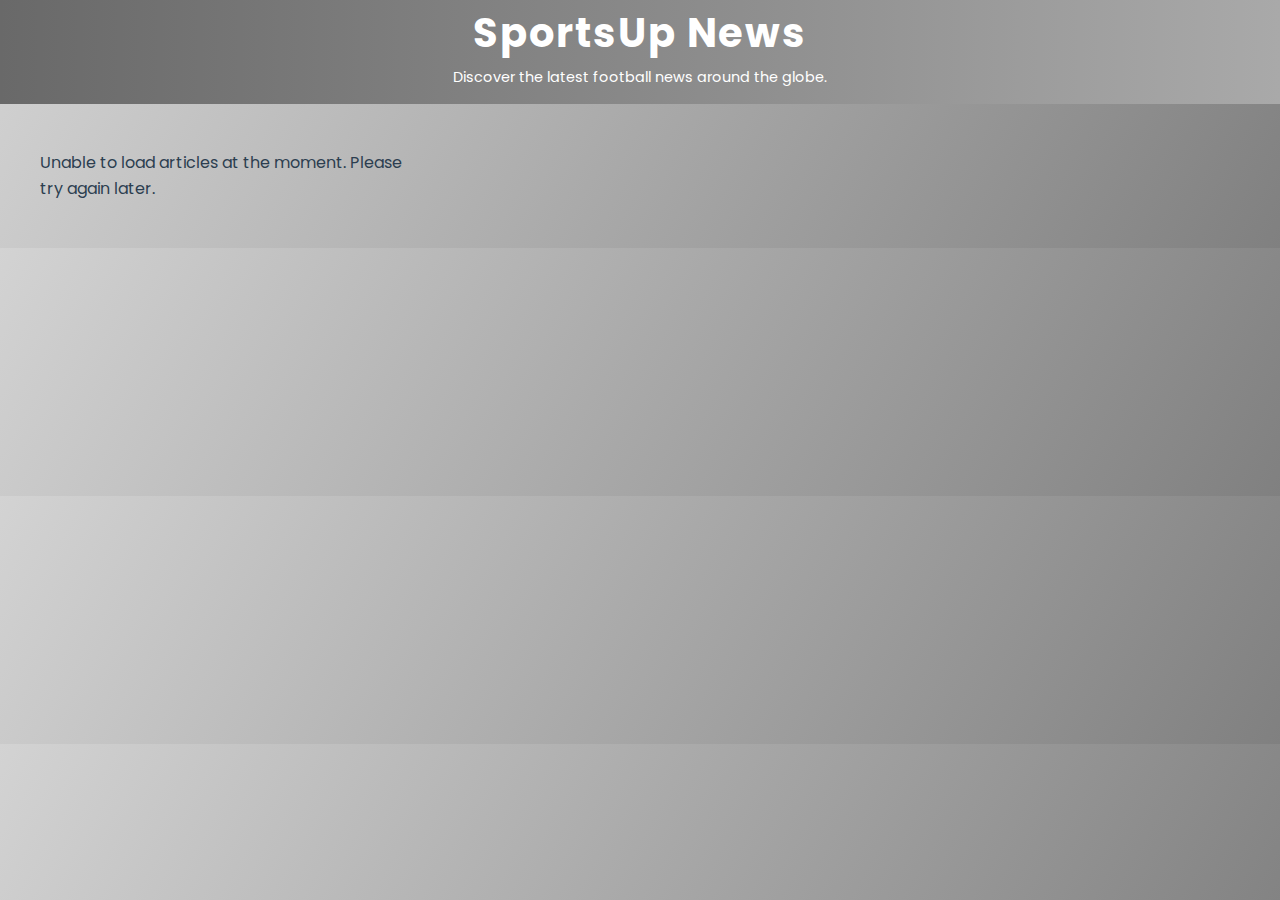
<file: images/index.html>
<!DOCTYPE html>
<html lang="en">
<head>
    <meta charset="UTF-8">
    <meta name="viewport" content="width=device-width, initial-scale=1.0">
    <title>SportsUp News</title>
    <link rel="stylesheet" href="style.css">
    <link rel="preconnect" href="https://fonts.googleapis.com">
    <link rel="preconnect" href="https://fonts.gstatic.com" crossorigin>
    <link href="https://fonts.googleapis.com/css2?family=Poppins:ital,wght@0,100;0,200;0,300;0,400;0,500;0,600;0,700;0,800;0,900&display=swap" rel="stylesheet">
</head>
<body>
    <!-- Loader -->
    <div class="loader-container" id="loader">
        <div class="loader"></div>
    </div>

    <!-- Header -->
    <header>
        <h1>SportsUp News</h1>
        <p>Discover the latest football news around the globe.</p>
    </header>

    <!-- Main Content -->
    <div class="container">
        <div class="blogs" id="blogs">
            <!-- Blog cards will be dynamically inserted here -->
        </div>
    </div>

<script src="script.js"></script>
</body>
</html>
</file>
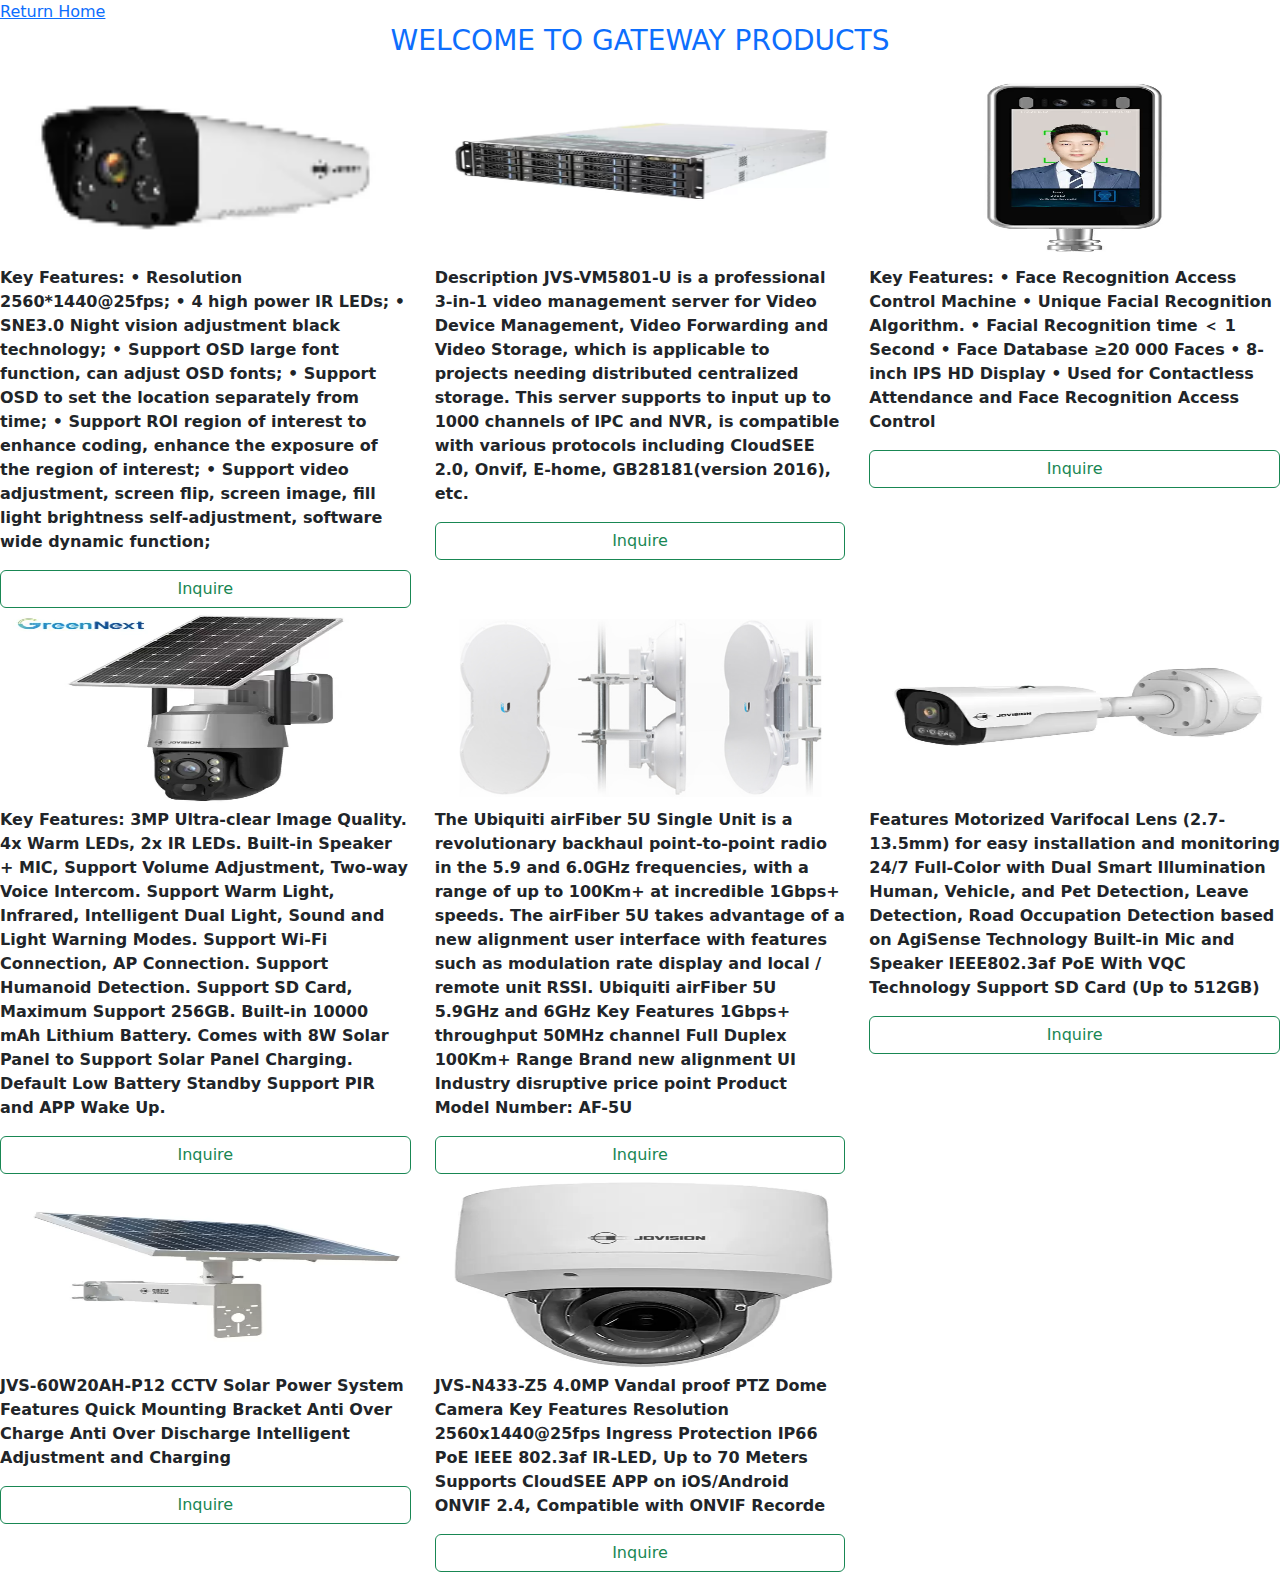
<file: products.html>
﻿<!DOCTYPE html>

<html lang="en" xmlns="http://www.w3.org/1999/xhtml">
<head>
    <meta charset="utf-8" />
    <title>GATEWAY PRODUCTS</title>

    <link rel="stylesheet" type="text/css" href="bootstrap.min.css">
	<link rel="stylesheet" type="text/css" href="index.css">
</head>
<body>
    <a href ="index.html">Return Home</a>
        <h3 class ="text-center text-primary">WELCOME TO GATEWAY PRODUCTS</h3>


            
        <div class ="products-hold">
               
                <div class = "row" id ="products">
                    <div class ="order-md-1 col-md-4" id ="product">

                        <img id ="ga-im"  src ="images/50.png"/>
                        <p>
                            <strong>
                            Key Features:
                            • Resolution 2560*1440@25fps;
                            • 4 high power IR LEDs;
                            • SNE3.0 Night vision adjustment black technology;
                            • Support OSD large font function, can adjust OSD fonts;
                            • Support OSD to set the location separately from time;
                            • Support ROI region of interest to enhance coding, enhance the exposure of the region of interest;
                            • Support video adjustment, screen flip, screen image, fill light brightness self-adjustment, software wide dynamic function;
                            </strong>
                        </p>


                        <a href="index.html#contact-us" id ="btn" class ="btn btn-outline-success">Inquire</a>
                    </div>

                     <div class ="order-md-2 col-md-4" id ="product">

                        <img id ="ga-im"  src ="images/51.png"/>
                        <p>
                            <strong>
                          Description 

                            JVS-VM5801-U is a professional 3-in-1 video management server for Video Device Management, Video Forwarding and Video Storage, which is applicable to projects needing distributed centralized storage. This server supports to input up to 1000 channels of IPC and NVR, is compatible with various protocols including CloudSEE 2.0, Onvif, E-home, GB28181(version 2016), etc.

                            </strong>
                        </p>

                         <a href="index.html#contact-us" id = "btn" class ="btn btn-outline-success">Inquire</a>

                    </div>

                     <div class ="order-md-3 col-md-4" id ="product">

                        <img id ="ga-im"  src ="images/52.png"/>
                        <p>
                            <strong>
                            
                                                      Key Features: 

                            • Face Recognition Access Control Machine

                            • Unique Facial Recognition Algorithm.

                            • Facial Recognition time ＜ 1 Second

                            • Face Database ≥20 000 Faces

                            • 8-inch IPS HD Display

                            • Used for Contactless Attendance and Face Recognition Access Control
                            </strong>
                        </p>


                         <a href="index.html#contact-us" id ="btn" class ="btn btn-outline-success">Inquire</a>
                         <br />
                    </div>


                                   <div class ="order-md-3 col-md-4" id ="product">

                        <img id ="ga-im"  src ="images/53.png"/>
                        <p>
                            <strong>
                            
                                                   Key Features:

                                    3MP Ultra-clear Image Quality.
                                    4x Warm LEDs, 2x IR LEDs.
                                    Built-in Speaker + MIC, Support Volume Adjustment, Two-way Voice Intercom.
                                    Support Warm Light, Infrared, Intelligent Dual Light, Sound and Light Warning Modes.
                                    Support Wi-Fi Connection, AP Connection.
                                    Support Humanoid Detection.
                                    Support SD Card, Maximum Support 256GB.
                                    Built-in 10000 mAh Lithium Battery.
                                    Comes with 8W Solar Panel to Support Solar Panel Charging.
                                    Default Low Battery Standby Support PIR and APP Wake Up.


                            </strong>
                        </p>


                         <a href="index.html#contact-us" id ="btn" class ="btn btn-outline-success">Inquire</a>
                         <br />
                    </div>

                       <div class ="order-md-3 col-md-4" id ="product">

                        <img id ="ga-im"  src ="images/54.png"/>
                        <p>
                            <strong>
                            
                                               The Ubiquiti airFiber 5U Single Unit is a revolutionary backhaul point-to-point radio in the 5.9 and 6.0GHz frequencies, with a range of up to 100Km+ at incredible 1Gbps+ speeds. The airFiber 5U takes advantage of a new alignment user interface with features such as modulation rate display and local / remote unit RSSI.

                                    Ubiquiti airFiber 5U 5.9GHz and 6GHz Key Features

                                    1Gbps+ throughput
                                    50MHz channel
                                    Full Duplex
                                    100Km+ Range
                                    Brand new alignment UI
                                    Industry disruptive price point
                                    Product Model Number: AF-5U



                            </strong>
                        </p>


                         <a href="index.html#contact-us" id ="btn" class ="btn btn-outline-success">Inquire</a>
                         <br />
                    </div>

                

                   
                       <div class ="order-md-3 col-md-4" id ="product">

                        <img id ="ga-im"  src ="images/55.png"/>
                        <p>
                            <strong>
                            
                                                 Features

                        Motorized Varifocal Lens (2.7-13.5mm) for easy installation and monitoring
                        24/7 Full-Color with Dual Smart Illumination
                        Human, Vehicle, and Pet Detection, Leave Detection, Road Occupation Detection based on AgiSense Technology
                        Built-in Mic and Speaker
                        IEEE802.3af PoE
                        With VQC Technology
                        Support SD Card (Up to 512GB)



                            </strong>
                        </p>


                         <a href="index.html#contact-us" id ="btn" class ="btn btn-outline-success">Inquire</a>
                         <br />
                    </div>

                     



                        <div class ="order-md-3 col-md-4" id ="product">

                        <img id ="ga-im"  src ="images/56.png"/>
                        <p>
                            <strong>
                            
                                          	JVS-60W20AH-P12
                                CCTV Solar Power System

                                Features
                                Quick Mounting Bracket
                                Anti Over Charge
                                Anti Over Discharge
                                Intelligent Adjustment and Charging




                            </strong>
                        </p>


                         <a href="index.html#contact-us" id ="btn" class ="btn btn-outline-success">Inquire</a>
                         <br />
                    </div>


                        <div class ="order-md-3 col-md-4" id ="product">

                        <img id ="ga-im"  src ="images/57.png"/>
                        <p>
                            <strong>
                            
                                       JVS-N433-Z5
                            4.0MP Vandal proof PTZ Dome Camera



                            Key Features

                            Resolution 2560x1440@25fps
                            Ingress Protection IP66
                            PoE IEEE 802.3af
                            IR-LED, Up to 70 Meters
                            Supports CloudSEE APP on iOS/Android
                            ONVIF 2.4, Compatible with ONVIF Recorde




                            </strong>
                        </p>


                         <a href="index.html#contact-us" id ="btn" class ="btn btn-outline-success">Inquire</a>
                         <br />
                    </div>


                </div>
</body>
</html>
</file>
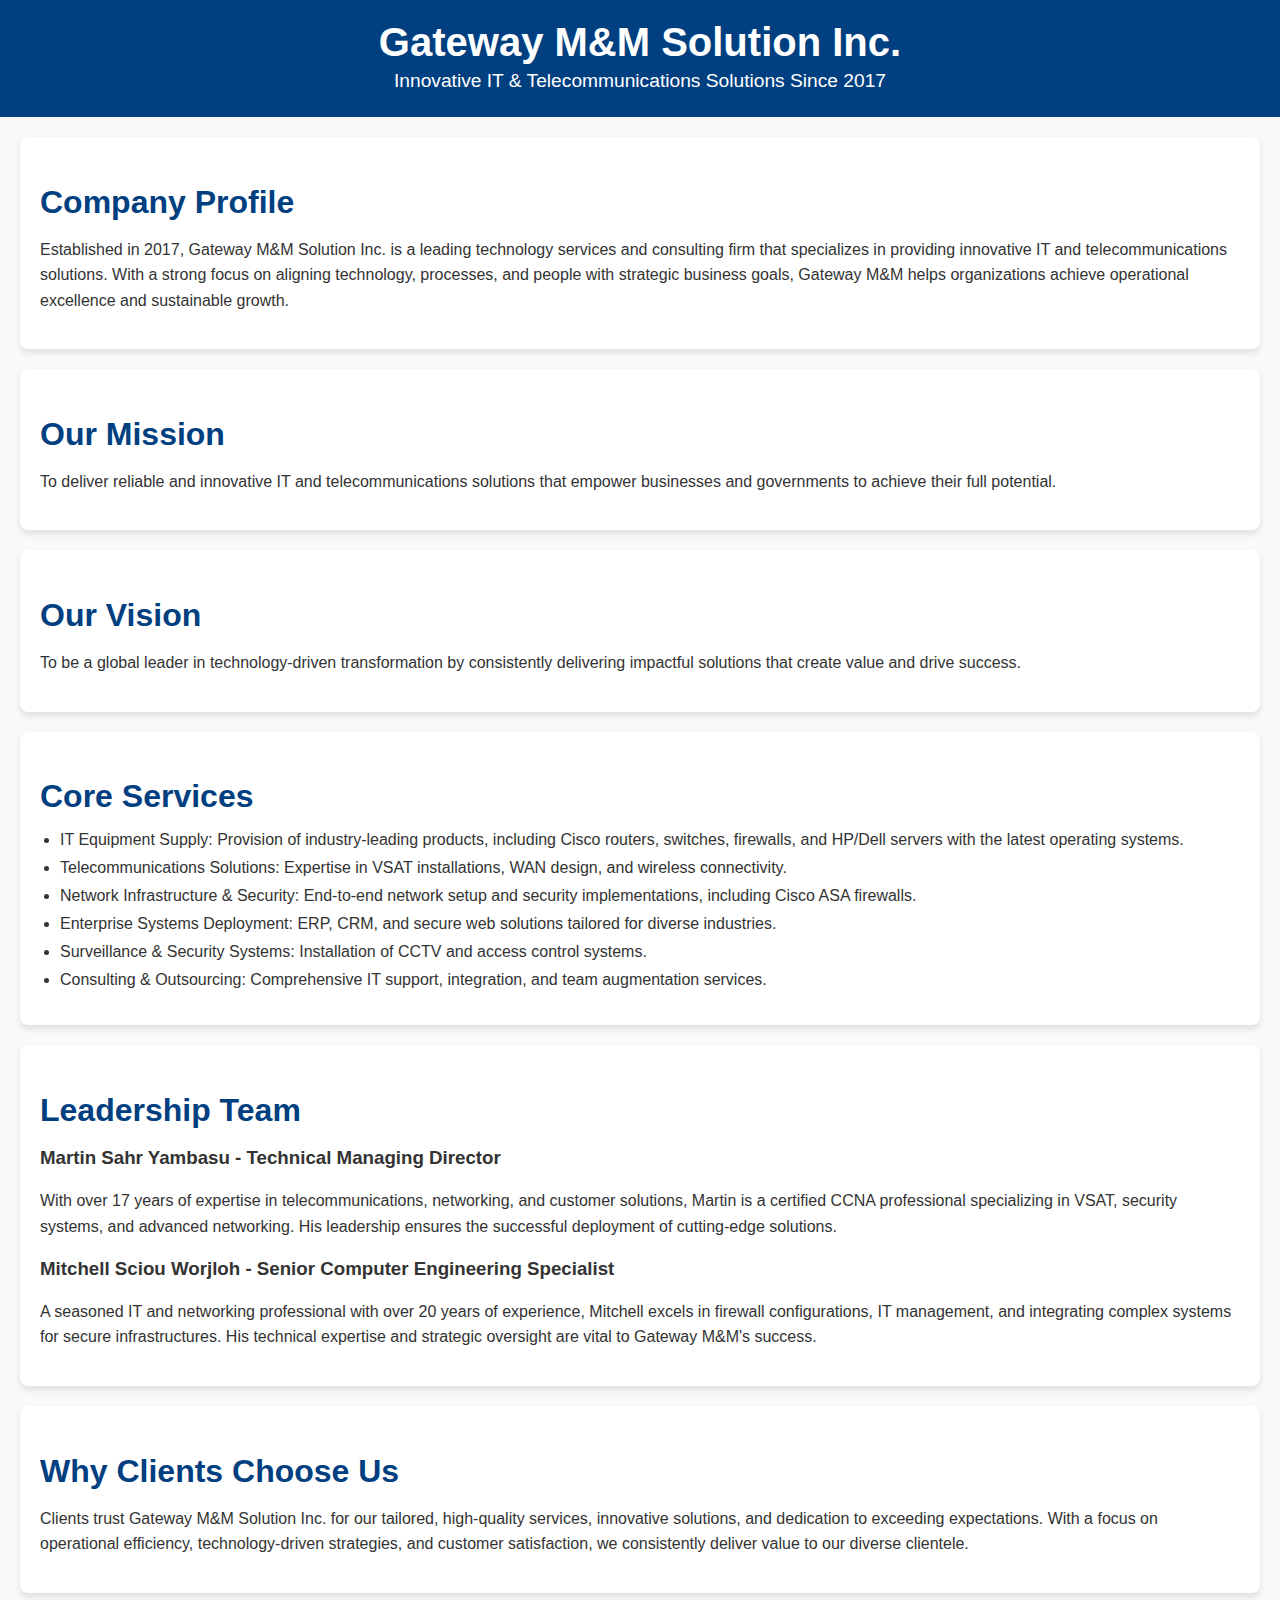
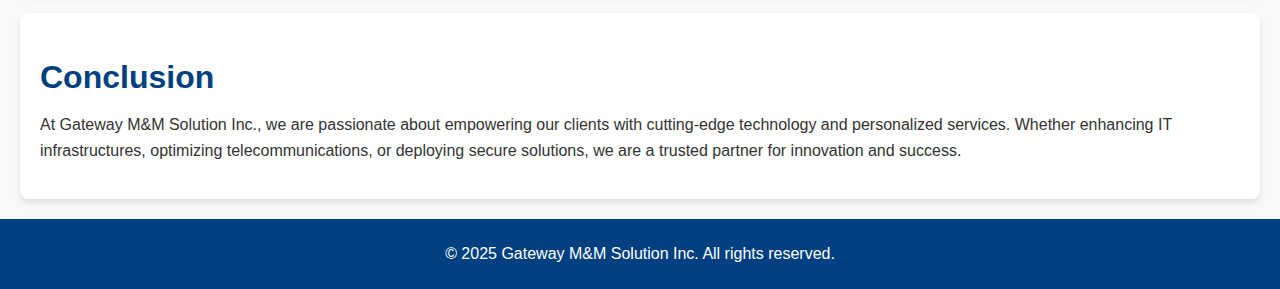
<file: profile.html>
<!DOCTYPE html>
<html lang="en">
<head>
    <meta charset="UTF-8">
    <meta name="viewport" content="width=device-width, initial-scale=1.0">
    <title>Gateway M&M Solution Inc. - Company Profile</title>
    <style>
        body {
            font-family: Arial, sans-serif;
            margin: 0;
            padding: 0;
            background-color: #f8f9fa;
            color: #333;
        }

        header {
            background-color: #004080;
            color: #fff;
            padding: 20px 0;
            text-align: center;
        }

        header h1 {
            margin: 0;
            font-size: 2.5rem;
        }

        header p {
            margin: 5px 0;
            font-size: 1.2rem;
        }

        section {
            padding: 20px;
            margin: 20px auto;
            max-width: 1200px;
            background-color: #fff;
            border-radius: 8px;
            box-shadow: 0 4px 6px rgba(0, 0, 0, 0.1);
        }

        section h2 {
            color: #004080;
            font-size: 2rem;
            margin-bottom: 10px;
        }

        section p {
            line-height: 1.6;
        }

        .services, .team, .clients {
            margin-top: 20px;
        }

        .services ul, .clients ul {
            list-style-type: disc;
            padding-left: 20px;
        }

        .services ul li, .clients ul li {
            margin-bottom: 10px;
        }

        .team .member {
            margin-bottom: 15px;
        }

        footer {
            text-align: center;
            padding: 10px 0;
            background-color: #004080;
            color: #fff;
            margin-top: 20px;
        }
    </style>
</head>
<body>

<header>
    <h1>Gateway M&M Solution Inc.</h1>
    <p>Innovative IT & Telecommunications Solutions Since 2017</p>
</header>

<section>
    <h2>Company Profile</h2>
    <p>Established in 2017, Gateway M&M Solution Inc. is a leading technology services and consulting firm that specializes in providing innovative IT and telecommunications solutions. With a strong focus on aligning technology, processes, and people with strategic business goals, Gateway M&M helps organizations achieve operational excellence and sustainable growth.</p>
</section>

<section>
    <h2>Our Mission</h2>
    <p>To deliver reliable and innovative IT and telecommunications solutions that empower businesses and governments to achieve their full potential.</p>
</section>

<section>
    <h2>Our Vision</h2>
    <p>To be a global leader in technology-driven transformation by consistently delivering impactful solutions that create value and drive success.</p>
</section>

<section class="services">
    <h2>Core Services</h2>
    <ul>
        <li>IT Equipment Supply: Provision of industry-leading products, including Cisco routers, switches, firewalls, and HP/Dell servers with the latest operating systems.</li>
        <li>Telecommunications Solutions: Expertise in VSAT installations, WAN design, and wireless connectivity.</li>
        <li>Network Infrastructure & Security: End-to-end network setup and security implementations, including Cisco ASA firewalls.</li>
        <li>Enterprise Systems Deployment: ERP, CRM, and secure web solutions tailored for diverse industries.</li>
        <li>Surveillance & Security Systems: Installation of CCTV and access control systems.</li>
        <li>Consulting & Outsourcing: Comprehensive IT support, integration, and team augmentation services.</li>
    </ul>
</section>

<section class="team">
    <h2>Leadership Team</h2>
    <div class="member">
        <h3>Martin Sahr Yambasu - Technical Managing Director</h3>
        <p>With over 17 years of expertise in telecommunications, networking, and customer solutions, Martin is a certified CCNA professional specializing in VSAT, security systems, and advanced networking. His leadership ensures the successful deployment of cutting-edge solutions.</p>
    </div>
    <div class="member">
        <h3>Mitchell Sciou Worjloh - Senior Computer Engineering Specialist</h3>
        <p>A seasoned IT and networking professional with over 20 years of experience, Mitchell excels in firewall configurations, IT management, and integrating complex systems for secure infrastructures. His technical expertise and strategic oversight are vital to Gateway M&M's success.</p>
    </div>
</section>


<section>
    <h2>Why Clients Choose Us</h2>
    <p>Clients trust Gateway M&M Solution Inc. for our tailored, high-quality services, innovative solutions, and dedication to exceeding expectations. With a focus on operational efficiency, technology-driven strategies, and customer satisfaction, we consistently deliver value to our diverse clientele.</p>
</section>

<section>
    <h2>Conclusion</h2>
    <p>At Gateway M&M Solution Inc., we are passionate about empowering our clients with cutting-edge technology and personalized services. Whether enhancing IT infrastructures, optimizing telecommunications, or deploying secure solutions, we are a trusted partner for innovation and success.</p>
</section>

<footer>
    <p>&copy; 2025 Gateway M&M Solution Inc. All rights reserved.</p>
</footer>

</body>
</html>
</file>
<file: images/style.css>
body {
    font-family: 'Poppins', sans-serif;
    background: linear-gradient(120deg, #d3d3d3, #a9a9a9, #808080);
    color: #2c3e50;
    line-height: 1.6;
    margin: 0;
    overflow: hidden; /* Hide the scrollbar */
}

html {
    overflow: scroll; /* Allow scrolling */
    overflow-x: hidden; /* Prevent horizontal scrolling */
}

::-webkit-scrollbar {
    display: none; /* Hide the scrollbar for WebKit browsers */
}

/* Loader Styles */
.loader-container {
    position: fixed;
    top: 0;
    left: 0;
    width: 100%;
    height: 100%;
    background: rgba(255, 255, 255, 0.8);
    display: flex;
    justify-content: center;
    align-items: center;
    z-index: 10;
}

.loader {
    width: 50px;
    height: 50px;
    border: 5px solid #696969;
    border-top: 5px solid #a9a9a9;
    border-radius: 50%;
    animation: spin 1s linear infinite;
}

@keyframes spin {
    0% {
        transform: rotate(0deg);
    }
    100% {
        transform: rotate(360deg);
    }
}

header {
    text-align: center;
    padding: 1px 1px;
    background: linear-gradient(to right, #696969, #a9a9a9);
    color: white;
}

header h1 {
    font-size: 2.5rem;
    letter-spacing: 2px;
    margin: 0px;
}

header p {
    font-size: 0.9rem;
    margin-top: 1px;
}

.container {
    max-width: 1200px;
    margin: 20px auto;
    padding: 10px;
}

.blogs {
    display: grid;
    grid-template-columns: repeat(3, 1fr);
    gap: 20px;
}

.blog-card {
    text-decoration: none; /* Remove underline */
    color: inherit; /* Inherit text color */
    display: block; /* Make the entire card clickable */
    background: #f0f0f0;
    border-radius: 10px;
    box-shadow: 0 4px 6px rgba(0, 0, 0, 0.1);
    overflow: hidden;
    transition: transform 0.3s ease, box-shadow 0.3s ease;
}

.blog-card:hover {
    transform: translateY(-10px);
    box-shadow: 0 8px 15px rgba(0, 0, 0, 0.2);
}

.blog-card img {
    width: auto; /* Retain the original width */
    height: auto; /* Retain the original height */
    max-width: 100%;
    max-height: fit-content;
    object-fit: cover;
}

.blog-card .content {
    padding: 15px;
}

.blog-card h2 {
    font-size: 1.5rem;
    color: #2c3e50;
    margin-bottom: 10px;
}

.blog-card p {
    font-size: 0.9rem;
    color: #7f8c8d;
    margin-bottom: 15px;
}

footer {
    text-align: center;
    padding: 20px 10px;
    background: linear-gradient(to right, #a9a9a9, #696969);
    color: white;
    margin-top: 20px;
}

@media (max-width: 768px) {
    .blogs {
        grid-template-columns: repeat(2, 1fr);
    }
}

@media (max-width: 480px) {
    .blogs {
        grid-template-columns: 1fr;
    }
}

.source {
    display: flex;
    align-items: center;
}

.source img {
    width: 20px; /* Adjust the size as needed */
    height: 20px; /* Adjust the size as needed */
    margin-right: 5px; /* Space between icon and separator */
}

.source span {
    margin: 0 5px; /* Space between separators and text */
}

.source p {
    margin: 0; /* Remove default margin */
}
</file>
<file: index.css>
/* Form Styles */
    form {
      display: flex;
      flex-direction: column;
      gap: 15px;
    }

    label {
      font-size: 1rem;
      color: #555;
    }

    input, textarea {
      padding: 12px;
      border: 1px solid #ccc;
      border-radius: 4px;
      font-size: 1rem;
      width: 100%;
      box-sizing: border-box;
    }

    input:focus, textarea:focus {
      border-color: #4e73df;
      outline: none;
    }
    
    .next_page{
      width : 100%;
      display : "flex";
      justify-content: center;
      align-items: center;
    }

    textarea {
      resize: vertical;
      height: 120px;
    }

    button {
      padding: 12px;
      border: none;
      background-color: #4e73df;
      color: white;
      font-size: 1rem;
      cursor: pointer;
      border-radius: 4px;
      transition: background-color 0.3s ease;
    }

    button:hover {
      background-color: #2e59d9;
    }

    /* Success and Error Messages */
    .message {
      margin-top: 20px;
      text-align: center;
      font-size: 1.2rem;
    }

    .success {
      color: green;
    }

    .error {
      color: red;
    }


#middle-class{
	margin-top : 10%;
}
#mid-first{
	width: 60%;

}
#pic-area{
	width: 40%;
}

#reference{
	display: flex;
	width : 100%;
	font: 0.7em;
	color: grey;
	justify-content: space-between;
}
#con{
	margin-left: 2%;
	margin-right : 2%;
}
#con div{
	border-radius: 10px;
}
#left-ref{
	width: 50%;
	display: flex;
	justify-content: space-between;
}
#footer{
	width: 100%;
	background: black;


}
#idea{
	display: flex;
	justify-content: space-between;
	width: 100%;
	align-items: center;
}
#blackie{
	background: #EEEEEE;
	color: wheat;
}
#ga-im{
	width: 100%;
	height: 200px;
}
#i{
	height: 270px;
}
#cards{
	height: 500px;
	
}
#btn{
	width: 100%;
}
#options a{
	flex: 0 0 auto;

}

#middle-class{
	display: flex;
	width: 100%;
}


.text{
	animation: txt 8s infinite ease-out forwards;
}
.late{
	color: midnightblue;
	text-align: center;
}
.lated{
	color: midnightblue;
}

@keyframes txt{
	0%{
		color: red;

	}

	35%{
		color: greenyellow;
	}
	65%{
		color: red;
	}
}
#history{
	display: flex;
	justify-content: space-around;
	width: 100%;

}




#contact-us div input{
	width: 100%;
	border:none;
	border-bottom: black solid;
}
#contact-us div textarea{
	width: 100%;
}
#contact-us div button{
	width: 100%;
}
#section-image{
	border-radius: 30%;

}
#a1{
	width: 100%;
	height: 300px;
}
#card_img{
	height: 200px;
	width: 100%;
}
#ure{
	margin-left: 10%;
	margin-right: 10%;
	border: solid #EEEEEE;
	transform: translateY(-50%);
	background: whitesmoke;
}
#partners{
	display: flex;
	width: 100%;
	justify-content: space-between;
}
#partner_image{
	width: 20%;

	height: 40px;
}

@media only screen and (max-width : 750px) {

    #bg-nav {
            display : none

    }
    #idea {
    
        display : block
    }
    #small-flexer {
        display : flex;
        width : 100%;
        justify-content : space-between;
    
    }
    #section-image {
       width : 100%
    }
    #mid-first {
        width : 100%
            
    }
    #ure{
	   
	        border: solid #EEEEEE;
	        transform: translateY(-20%);
	        background: whitesmoke;
            }
}
</file>
